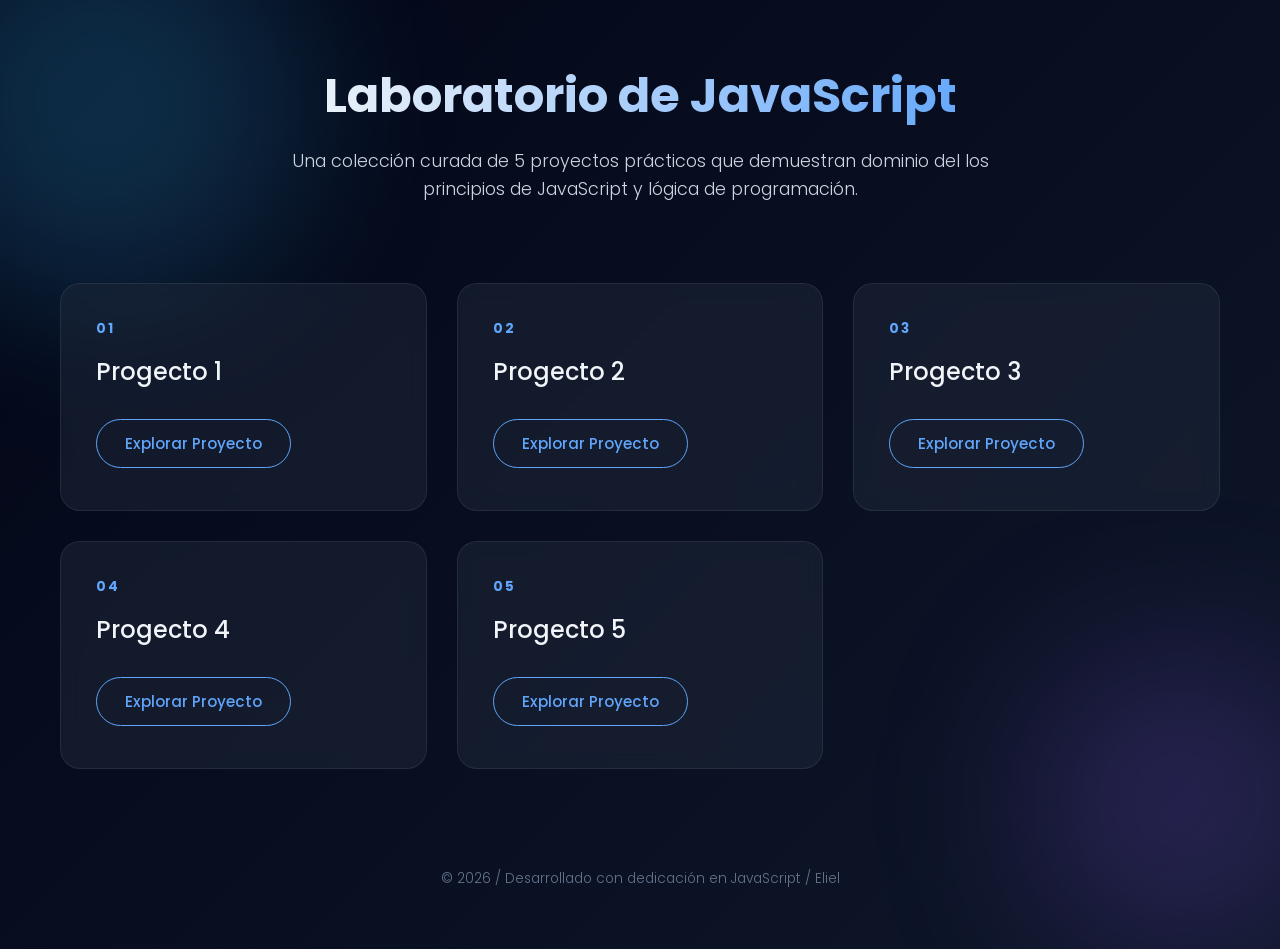
<file: index.html>
<!DOCTYPE html>
<html lang="es">
<head>
    <meta charset="UTF-8">
    <meta name="viewport" content="width=device-width, initial-scale=1.0">
    <title>Laboratorio de Desarrollo JavaScript - Mi Portfolio</title>
    <link rel="stylesheet" href="style.css">
    <link href="https://fonts.googleapis.com/css2?family=Poppins:wght@300;500;700&display=swap" rel="stylesheet">
</head>
<body>

    <div class="background-circles">
        <div class="circle circle-1"></div>
        <div class="circle circle-2"></div>
    </div>

    <div class="container">
        <header>
            <h1>Laboratorio de JavaScript</h1>
            <p>Una colección curada de 5 proyectos prácticos que demuestran dominio del los principios de JavaScript y lógica de programación.</p>
        </header>

        <main class="project-grid">
            <article class="card">
                <div class="card-glow"></div> <div class="card-content">
                    <span class="project-number">01</span>
                    <h3>Progecto 1</h3>
                    <p></p>
                    <a href="Progecto1.html" class="btn">Explorar Proyecto</a>
                </div>
            </article>

            <article class="card">
                <div class="card-glow"></div>
                <div class="card-content">
                    <span class="project-number">02</span>
                    <h3>Progecto 2</h3>
                    <p></p>
                    <a href="Progecto2.html" class="btn">Explorar Proyecto</a>
                </div>
            </article>

            <article class="card">
                <div class="card-glow"></div>
                <div class="card-content">
                    <span class="project-number">03</span>
                    <h3>Progecto 3</h3>
                    <p></p>
                    <a href="Progecto3.html" class="btn">Explorar Proyecto</a>
                </div>
            </article>

            <article class="card">
                <div class="card-glow"></div>
                <div class="card-content">
                    <span class="project-number">04</span>
                    <h3>Progecto 4</h3>
                    <p></p>
                    <a href="Progecto4.html" class="btn">Explorar Proyecto</a>
                </div>
            </article>

            <article class="card">
                <div class="card-glow"></div>
                <div class="card-content">
                    <span class="project-number">05</span>
                    <h3>Progecto 5</h3>
                    <p></p>
                    <a href="Progecto5.html" class="btn">Explorar Proyecto</a>
                </div>
            </article>
        </main>

        <footer>
            <p>&copy; 2026 / Desarrollado con dedicación en JavaScript / Eliel</p>
        </footer>
    </div>

</body>
</html>
</file>
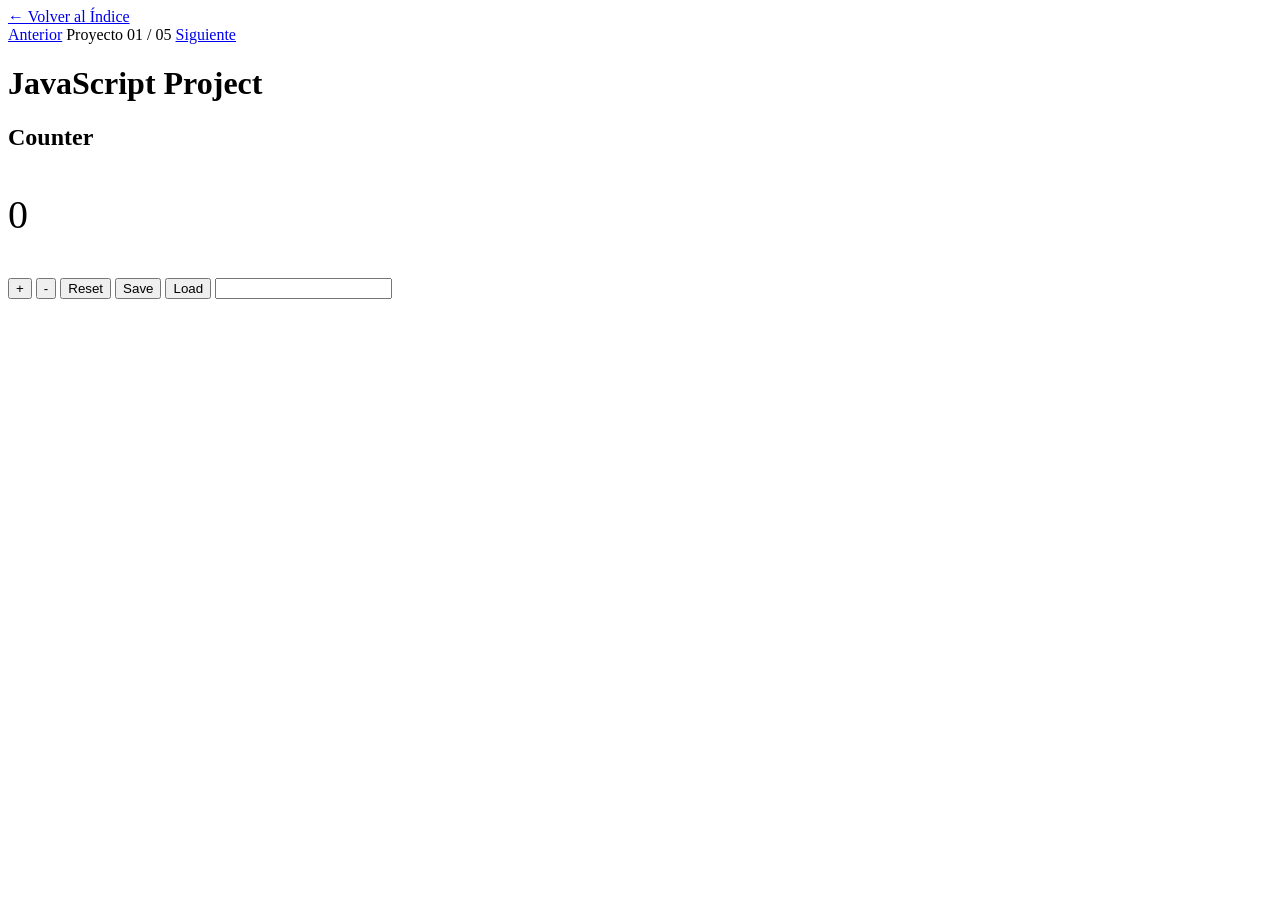
<file: Progecto1.html>
<!DOCTYPE html>
<html>
<body>

  <nav class="project-nav">
    <div class="nav-container">
        <a href="index.html" class="nav-link home-link">← Volver al Índice</a>
        <div class="nav-steps">
            <a href="Progecto1.html" class="nav-link btn-prev">Anterior</a>
            <span class="project-indicator">Proyecto 01 / 05</span>
            <a href="Progecto2.html" class="nav-link btn-next">Siguiente</a>
        </div>
    </div>
</nav>
<h1>JavaScript Project</h1>
<h2>Counter</h2>

<p id="count" style="font-size:40px;">0</p>

<button onclick="increaseCount()">+</button>
<button onclick="decreaseCount()">-</button>
<button onclick="resetCount()">Reset</button>
<button onclick="saveCount()">Save</button>
<button onclick="loadCount()">Load</button>

<input type ="number" id="step">

<script>
// Declare the counter
let count = 0;

// Function to display the counter
function updateCount() {
  document.getElementById("count").innerHTML = count;
}

// Function to increase the counter
function increaseCount() {
  let NumberToIncrease = Number(document.getElementById("step").value)
  
  count = count + NumberToIncrease;
  updateCount();
}

// Function to decrease the counter
function decreaseCount() {
  let NumberToDecrease = document.getElementById("step").value
  
  count = count - NumberToDecrease;
  updateCount();
}

// Function to reset the counter
function resetCount() {
  count = 0;
  updateCount();
}

// Function to save the counter
function saveCount() {
  localStorage.setItem("count", count);
}

// Function to load the counter
function loadCount() {
  let saved = localStorage.getItem("count");
  if (saved !== null) {
    count = Number(saved);
  }
  updateCount();
}
</script>

</body>
</html>
</file>
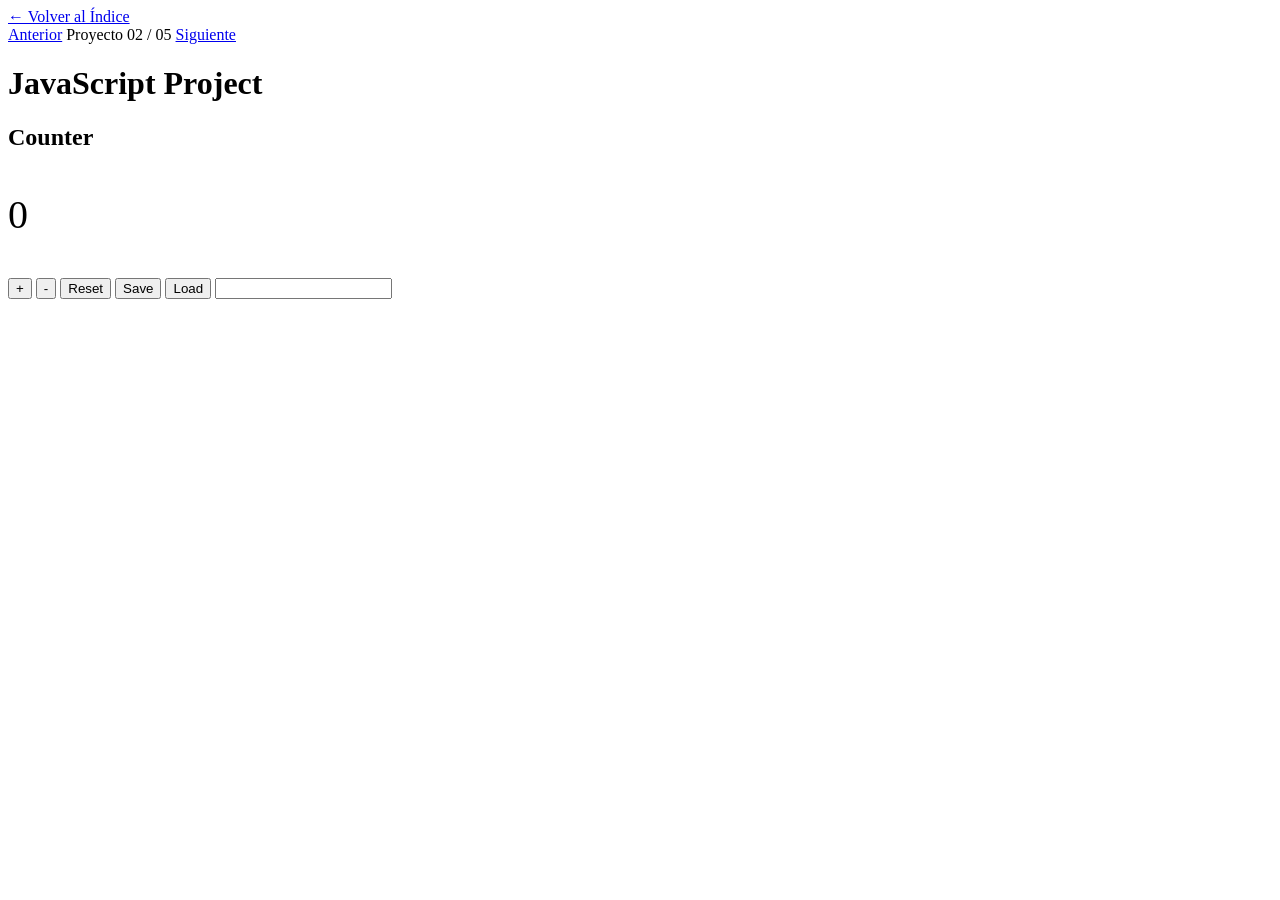
<file: Progecto2.html>
<!DOCTYPE html>
<html>
<body>

  <nav class="project-nav">
    <div class="nav-container">
        <a href="index.html" class="nav-link home-link">← Volver al Índice</a>
        <div class="nav-steps">
            <a href="Progecto1.html" class="nav-link btn-prev">Anterior</a>
            <span class="project-indicator">Proyecto 02 / 05</span>
            <a href="Progecto3.html" class="nav-link btn-next">Siguiente</a>
        </div>
    </div>
</nav>
<h1>JavaScript Project</h1>
<h2>Counter</h2>

<p id="count" style="font-size:40px;">0</p>

<button onclick="increaseCount()">+</button>
<button onclick="decreaseCount()">-</button>
<button onclick="resetCount()">Reset</button>
<button onclick="saveCount()">Save</button>
<button onclick="loadCount()">Load</button>

<input type ="number" id="step">

<script>
// Declare the counter
let count = 0;
let MaxCount = prompt("Cual es el limite de clicks?")

// Function to display the counter
function updateCount() {
  document.getElementById("count").innerHTML = count;
}

// Function to increase the counter
function increaseCount() {
  let NumberToIncrease = Number(document.getElementById("step").value)
  
  if (count >= MaxCount) {
  alert("Alcanzaste el maximo numero de clicks")
  count = count + 0
}
else {
count = count + NumberToIncrease;
  updateCount();
}
  
  }

// Function to decrease the counter
function decreaseCount() {
  let NumberToDecrease = document.getElementById("step").value
  
  count = count - NumberToDecrease;
  updateCount();
}

// Function to reset the counter
function resetCount() {
  count = 0;
  updateCount();
}

// Function to save the counter
function saveCount() {
  localStorage.setItem("count", count);
}

// Function to load the counter
function loadCount() {
  let saved = localStorage.getItem("count");
  if (saved !== null) {
    count = Number(saved);
  }
  updateCount();
}
</script>

</body>
</html>
</file>
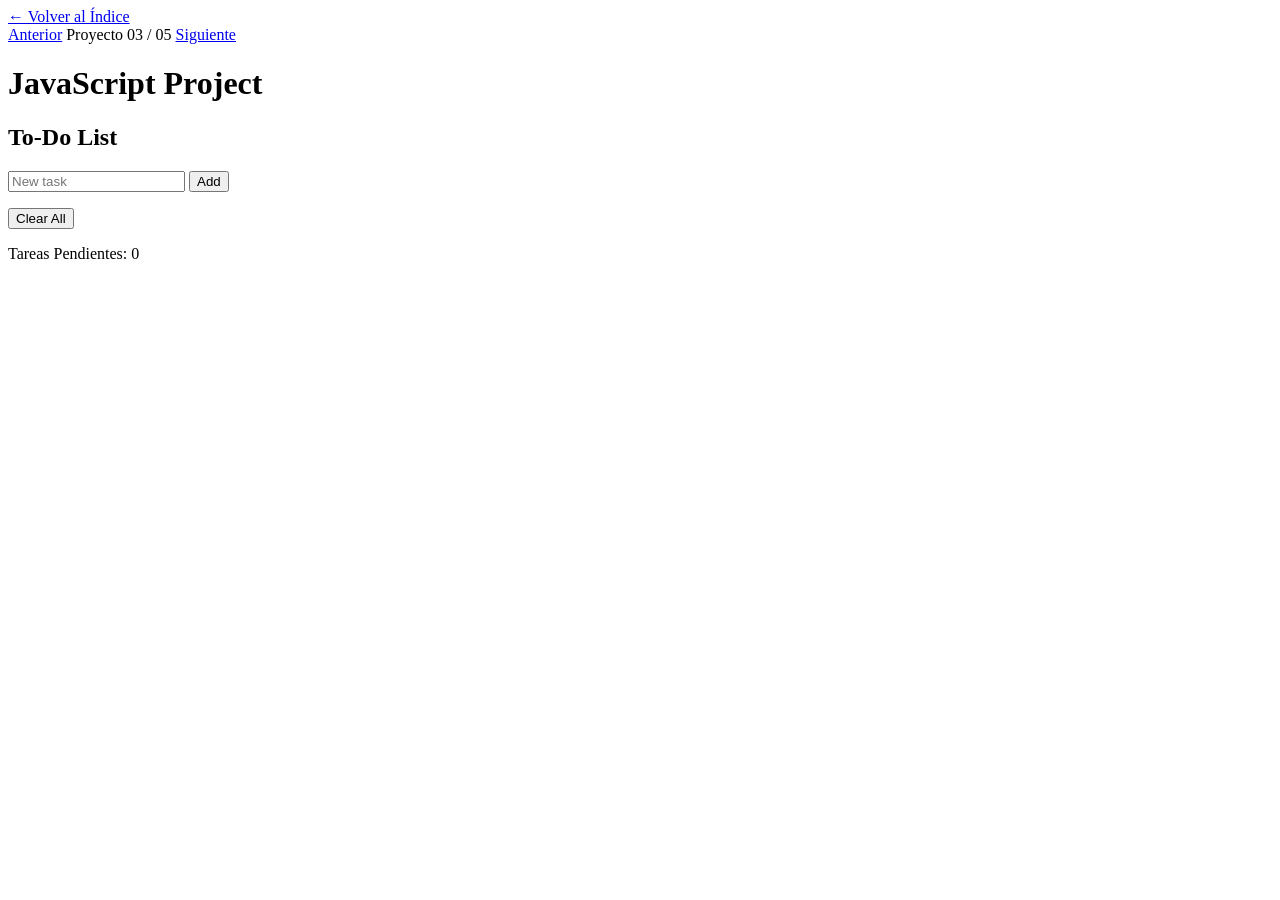
<file: Progecto3.html>
<!DOCTYPE html>
<html>
<body>

  <nav class="project-nav">
    <div class="nav-container">
        <a href="index.html" class="nav-link home-link">← Volver al Índice</a>
        <div class="nav-steps">
            <a href="Progecto2.html" class="nav-link btn-prev">Anterior</a>
            <span class="project-indicator">Proyecto 03 / 05</span>
            <a href="Progecto4.html" class="nav-link btn-next">Siguiente</a>
        </div>
    </div>
</nav>
<h1>JavaScript Project</h1>
<h2>To-Do List</h2>

<input id="task" placeholder="New task">

<button onclick="addTask()">Add</button>

<ul id="list"></ul>

<button onclick="clearAll()">Clear All</button>

<p>Tareas Pendientes: <span id="Pendientes">0</span></p>

<script>
// Create a task Array
let tasks = [];

// Function to Display tasks
function displayTasks() {
  let html = "";
  for (let i = 0; i < tasks.length; i++) {
    html += "<li>" + tasks[i] +  " <button onclick='removeTask(" + i + ")';> x</button></li>";
  }
  document.getElementById("list").innerHTML = html;
  let AmountOfTasks = (tasks.length)
  document.getElementById("Pendientes").innerText = Number(AmountOfTasks)
}

// Function to Add a task
function addTask() {
  let taskInput = document.getElementById("task");
  let text = taskInput.value;
  if (text === "") {
    return;
  }
  tasks.push(text);
  taskInput.value = "";
  saveTasks();
  displayTasks();
}

// Function to Remove a task
function removeTask(i) {
  tasks.splice(i, 1);
  saveTasks();
  displayTasks();
}

// Function to Clear all tasks
function clearAll() {
  tasks = [];
  saveTasks();
  displayTasks();
}

// Function to Save tasks
function saveTasks() {
  localStorage.setItem("tasks", JSON.stringify(tasks));
}

// Function to Load tasks
function loadTasks() {
  let saved = localStorage.getItem("tasks");
  if (saved !== null) {
    tasks = JSON.parse(saved);
  }
}

// Load and display tasks when page loads 
loadTasks();
displayTasks();
</script>

</body>
</html>
</file>
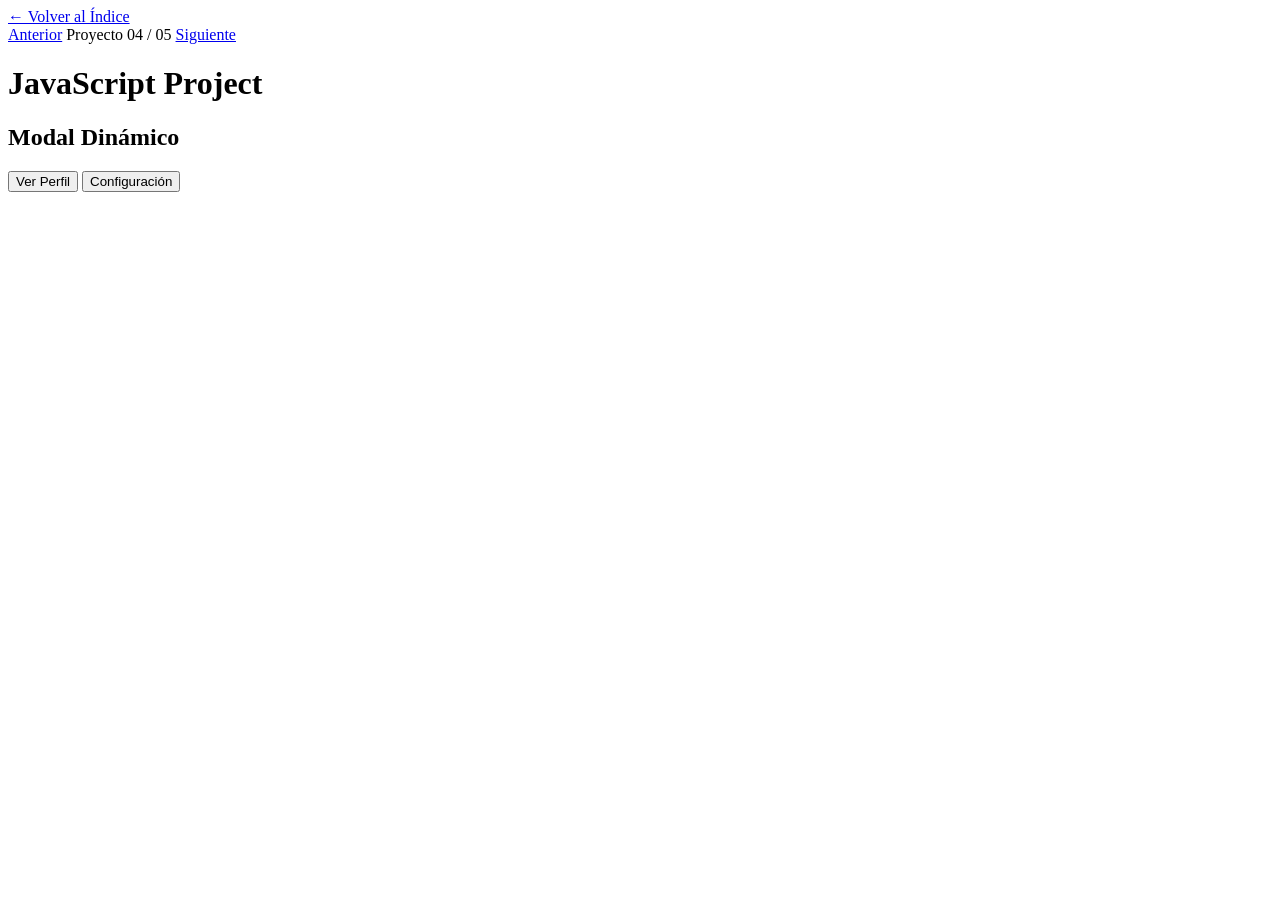
<file: Progecto4.html>
<!DOCTYPE html>
<html>
<head>
<style>
/* Tu CSS se queda igual, solo asegúrate de que estas clases existan */
.modal-overlay {
  display: none;
  position: fixed;
  left: 0; top: 0; width: 100%; height: 100%;
  background: rgba(0, 0, 0, 0.5);
}
.modal-overlay.show { display: block; }
.modal-box {
  background: white; width: 90%; max-width: 400px;
  margin: 100px auto; padding: 20px; border-radius: 10px;
  position: relative;
}
.modal-close { position: absolute; right: 12px; top: 8px; font-size: 24px; cursor: pointer; border: none; background: none; }
</style>
</head>
<body>

  <nav class="project-nav">
    <div class="nav-container">
        <a href="index.html" class="nav-link home-link">← Volver al Índice</a>
        <div class="nav-steps">
            <a href="Progecto3.html" class="nav-link btn-prev">Anterior</a>
            <span class="project-indicator">Proyecto 04 / 05</span>
            <a href="Progecto5.html" class="nav-link btn-next">Siguiente</a>
        </div>
    </div>
</nav>

<h1>JavaScript Project</h1>
<h2>Modal Dinámico</h2>

<button id="btnPerfil">Ver Perfil</button>
<button id="btnAjustes">Configuración</button>

<div id="modal" class="modal-overlay">
  <div class="modal-box">
    <button id="closeBtn" class="modal-close">×</button>
    <h3 id="modalTitle">Título Original</h3>
    <p id="modalText">Este es el texto base.</p>
  </div>
</div>

<script>
const modal = document.getElementById("modal");
const closeBtn = document.getElementById("closeBtn");
const mTitle = document.getElementById("modalTitle");
const mText = document.getElementById("modalText");

// 3. La función ahora recibe "titulo" y "mensaje"
function openModal(titulo, mensaje) {
  mTitle.innerText = titulo;
  mText.innerText = mensaje;
  modal.classList.add("show");
}

function closeModal() {
  modal.classList.remove("show");
}

// 4. Usamos funciones anónimas para pasar los datos sin que se ejecuten solas
document.getElementById("btnPerfil").addEventListener("click", function() {
  openModal("Mi Perfil", "Bienvenido a tu área personal.");
});

document.getElementById("btnAjustes").addEventListener("click", function() {
  openModal("Configuración", "Aquí puedes cambiar tu contraseña.");
});

closeBtn.addEventListener("click", closeModal);

/* Cerrar al hacer clic fuera o Escape (Igual que tu código anterior) */
modal.addEventListener("click", (e) => { if (e.target === modal) closeModal(); });
document.addEventListener("keydown", (e) => { if (e.key === "Escape") closeModal(); });

</script>
</body>
</html>
</file>
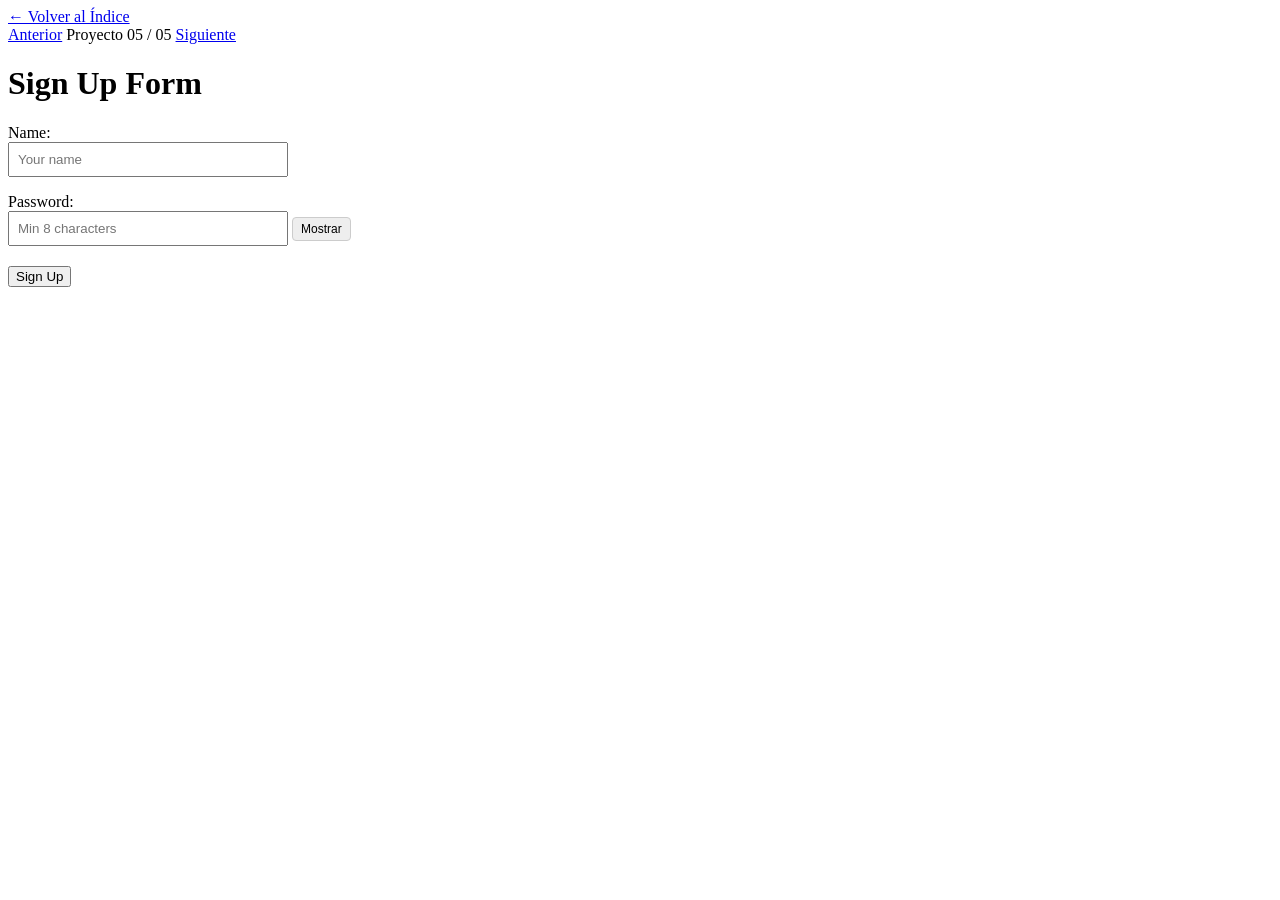
<file: Progecto5.html>
<!DOCTYPE html>
<html>
<head>
<style>
  input { padding: 8px; width: 260px; margin-bottom: 4px; }
  .error { color: red; margin: 0; font-size: 14px; }
  .ok { color: green; margin: 0; }
  .field { margin-bottom: 12px; }
  /* Estilo para el botón de mostrar */
  .show-btn { cursor: pointer; background: #eee; border: 1px solid #ccc; padding: 4px 8px; font-size: 12px; border-radius: 4px; }
</style>
</head>
<body>

  <nav class="project-nav">
    <div class="nav-container">
        <a href="index.html" class="nav-link home-link">← Volver al Índice</a>
        <div class="nav-steps">
            <a href="Progecto4.html" class="nav-link btn-prev">Anterior</a>
            <span class="project-indicator">Proyecto 05 / 05</span>
            <a href="index.html" class="nav-link btn-next">Siguiente</a>
        </div>
    </div>
</nav>

<h1>Sign Up Form</h1>

<form id="signupForm">
  <div class="field">
    <label>Name:</label><br>
    <input id="name" type="text" placeholder="Your name">
    <p id="nameError" class="error"></p>
  </div>

  <div class="field">
    <label>Password:</label><br>
    <input id="password" type="password" placeholder="Min 8 characters">
    <button type="button" id="togglePass" class="show-btn">Mostrar</button>
    <p id="passwordError" class="error"></p>
  </div>

  <p><button type="submit">Sign Up</button></p>
</form>

<p id="result"></p>

<script>
const form = document.getElementById("signupForm");
const nameInput = document.getElementById("name");
const passInput = document.getElementById("password");
const nameError = document.getElementById("nameError");
const passError = document.getElementById("passwordError");
const toggleBtn = document.getElementById("togglePass");
const result = document.getElementById("result");

// --- FUNCIÓN NUEVA: MOSTRAR/OCULTAR ---
toggleBtn.addEventListener("click", function() {
  // Si el tipo es password, lo cambiamos a text para que se vea
  if (passInput.type === "password") {
    passInput.type = "text";
    toggleBtn.innerText = "Ocultar";
  } else {
    // Si ya se ve, lo volvemos a ocultar
    passInput.type = "password";
    toggleBtn.innerText = "Mostrar";
  }
});

// Funciones de validación simples
function validateName() {
  let value = nameInput.value.trim();
  if (value.length < 2) {
    nameError.innerHTML = "Name too short.";
    return false;
  }
  nameError.innerHTML = "";
  return true;
}

function validatePassword() {
  if (passInput.value.length < 8) {
    passError.innerHTML = "Min 8 characters.";
    return false;
  }
  passError.innerHTML = "";
  return true;
}

// Manejo del Submit
form.addEventListener("submit", function (event) {
  event.preventDefault();
  
  let isNameOk = validateName();
  let isPassOk = validatePassword();

  if (isNameOk && isPassOk) {
    result.innerHTML = "¡Registro exitoso!";
    result.className = "ok";
  } else {
    result.innerHTML = "Corrige los errores.";
    result.className = "error";
  }
});
</script>

</body>
</html>
</file>
<file: style.css>
:root {
    /* Paleta de colores Premium */
    --bg-gradient: linear-gradient(135deg, #020617 0%, #0f172a 100%);
    --card-bg: rgba(30, 41, 59, 0.5); /* Fondo semitransparente para el efecto glass */
    --text-primary: #f1f5f9;
    --text-secondary: #cbd5e1;
    --accent-color: #60a5fa; /* Azul profesional sutil */
    --accent-glow: rgba(96, 165, 250, 0.4);
    --border-color: rgba(255, 255, 255, 0.08); /* Borde casi invisible */
}

/* Reseteo básico y tipografía */
* {
    box-sizing: border-box;
    margin: 0;
    padding: 0;
}

body {
    font-family: 'Poppins', sans-serif;
    background: var(--bg-gradient);
    color: var(--text-primary);
    min-height: 100vh;
    display: flex;
    justify-content: center;
    position: relative;
    overflow-x: hidden; /* Para los círculos de fondo */
}

/* Círculos decorativos de fondo */
.background-circles {
    position: fixed;
    top: 0;
    left: 0;
    width: 100%;
    height: 100%;
    z-index: -1;
}

.circle {
    position: absolute;
    border-radius: 50%;
    filter: blur(80px); /* Desenfoque intenso */
}

.circle-1 {
    width: 400px;
    height: 400px;
    background: rgba(56, 189, 248, 0.2); /* Azul claro */
    top: -100px;
    left: -100px;
}

.circle-2 {
    width: 300px;
    height: 300px;
    background: rgba(139, 92, 246, 0.2); /* Violeta sutil */
    bottom: -50px;
    right: -50px;
}

/* Contenedor principal */
.container {
    width: 100%;
    max-width: 1200px;
    padding: 60px 20px;
    display: flex;
    flex-direction: column;
    align-items: center;
}

header {
    text-align: center;
    margin-bottom: 80px;
    max-width: 700px;
}

header h1 {
    font-size: 3rem;
    font-weight: 700;
    background: linear-gradient(to right, #f1f5f9, var(--accent-color));
    -webkit-background-clip: text;
    -webkit-text-fill-color: transparent;
    margin-bottom: 15px;
}

header p {
    font-size: 1.1rem;
    font-weight: 300;
    color: var(--text-secondary);
    line-height: 1.6;
}

/* Grid Responsivo */
.project-grid {
    display: grid;
    grid-template-columns: repeat(auto-fit, minmax(320px, 1fr));
    gap: 30px;
    width: 100%;
}

/* Tarjetas Glassmórficas */
.card {
    position: relative;
    background: var(--card-bg);
    border-radius: 20px;
    backdrop-filter: blur(10px); /* EFECTO DE VIDRIO ESMERILADO */
    -webkit-backdrop-filter: blur(10px);
    border: 1px solid var(--border-color);
    transition: transform 0.4s cubic-bezier(0.175, 0.885, 0.32, 1.275), box-shadow 0.4s ease;
    overflow: hidden;
}

/* Efecto hover suave */
.card:hover {
    transform: translateY(-10px) scale(1.02);
    box-shadow: 0 20px 40px rgba(0, 0, 0, 0.4);
    border: 1px solid rgba(255, 255, 255, 0.15); /* Borde más visible al hover */
}

/* Brillo interior sutil en hover */
.card-glow {
    position: absolute;
    top: 0;
    left: 0;
    width: 100%;
    height: 100%;
    background: radial-gradient(circle at 50% -20%, rgba(96, 165, 250, 0.15), transparent 70%);
    opacity: 0;
    transition: opacity 0.4s ease;
}

.card:hover .card-glow {
    opacity: 1;
}

.card-content {
    padding: 35px;
    z-index: 1;
    position: relative;
}

.project-number {
    font-size: 0.85rem;
    font-weight: 700;
    color: var(--accent-color);
    letter-spacing: 2px;
    text-transform: uppercase;
    display: block;
    margin-bottom: 15px;
}

.card h3 {
    font-size: 1.5rem;
    font-weight: 500;
    margin-bottom: 15px;
    color: var(--text-primary);
}

.card p {
    font-size: 0.95rem;
    font-weight: 300;
    color: var(--text-secondary);
    line-height: 1.7;
    margin-bottom: 30px;
}

/* Botones con estilo Premium */
.btn {
    display: inline-block;
    padding: 12px 28px;
    background: transparent;
    color: var(--accent-color);
    text-decoration: none;
    font-weight: 500;
    font-size: 0.95rem;
    border-radius: 50px;
    border: 1px solid var(--accent-color);
    transition: all 0.3s ease;
    position: relative;
    overflow: hidden;
}

/* Efecto de llenado en hover para el botón */
.btn::after {
    content: '';
    position: absolute;
    top: 0;
    left: -100%;
    width: 100%;
    height: 100%;
    background: var(--accent-color);
    transition: all 0.3s ease;
    z-index: -1;
}

.btn:hover {
    color: #0f172a; /* Color oscuro para contraste en hover */
    box-shadow: 0 0 15px var(--accent-glow);
}

.btn:hover::after {
    left: 0;
}

footer {
    margin-top: 100px;
    color: #64748b;
    font-size: 0.85rem;
    font-weight: 300;
}

/* Estilos para la navegación entre proyectos */
.project-nav {
    background: rgba(15, 23, 42, 0.9);
    backdrop-filter: blur(8px);
    border-bottom: 1px solid rgba(255, 255, 255, 0.1);
    padding: 15px 0;
    width: 100%;
    position: sticky;
    top: 0;
    z-index: 1000;
    font-family: 'Poppins', sans-serif;
}

.nav-container {
    max-width: 1000px;
    margin: 0 auto;
    display: flex;
    justify-content: space-between;
    align-items: center;
    padding: 0 20px;
}

.nav-link {
    color: #94a3b8;
    text-decoration: none;
    font-size: 0.9rem;
    transition: all 0.3s ease;
    padding: 8px 16px;
    border-radius: 6px;
}

.nav-link:hover {
    color: #60a5fa;
    background: rgba(96, 165, 250, 0.1);
}

.home-link {
    font-weight: 500;
    border: 1px solid rgba(148, 163, 184, 0.3);
}

.nav-steps {
    display: flex;
    align-items: center;
    gap: 15px;
}

.project-indicator {
    font-size: 0.8rem;
    color: #64748b;
    text-transform: uppercase;
    letter-spacing: 1px;
}

.btn-next {
    background: #60a5fa;
    color: #0f172a !important;
    font-weight: 600;
}

.btn-next:hover {
    background: #3b82f6;
    box-shadow: 0 0 15px rgba(96, 165, 250, 0.4);
}
</file>
